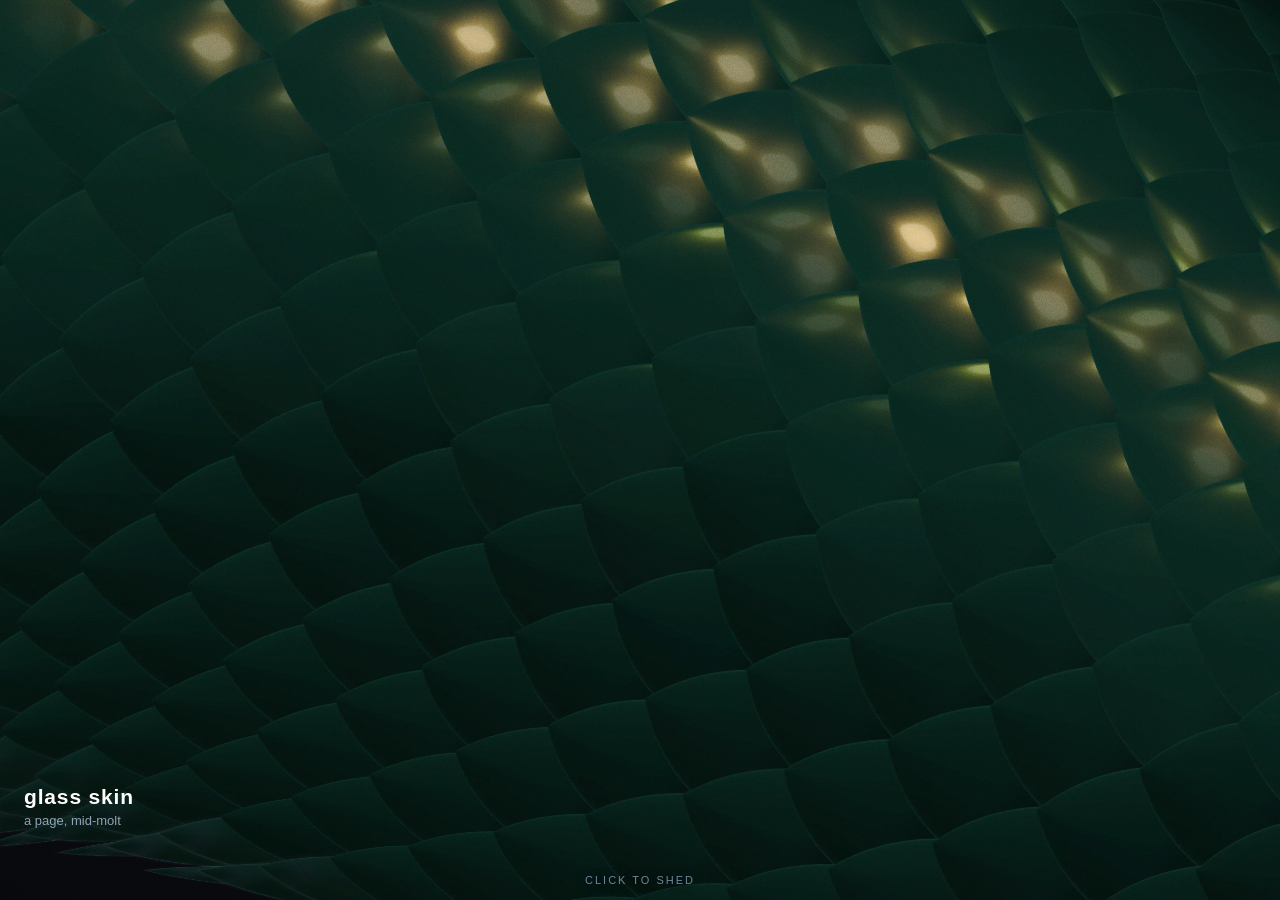
<file: index.html>
<!DOCTYPE html>
<html lang="en">
<head>
  <meta charset="utf-8">
  <meta name="viewport" content="width=device-width, initial-scale=1">
  <title>Glass skin — a page that sheds</title>
  <meta name="description" content="A landing-page transition: the page wears a skin of glass scales until you touch it, then sheds it.">
  <meta property="og:type" content="website">
  <meta property="og:title" content="Glass skin — a page that sheds">
  <meta property="og:description" content="Touch it and the page sheds its glass scales. Canvas 2D, no libraries, scales rendered in Blender.">
  <meta property="og:url" content="https://reine0017.github.io/glass-skin/">
  <meta property="og:image" content="https://reine0017.github.io/glass-skin/og.jpg">
  <meta name="twitter:card" content="summary_large_image">
  <meta name="twitter:image" content="https://reine0017.github.io/glass-skin/og.jpg">
  <link rel="stylesheet" href="styles.css">
  <noscript><style>.sp-stage{display:none}body.sp-locked{overflow:auto}</style></noscript>
</head>
<body class="sp-locked">
  <div class="sp-stage" id="sp-stage" aria-hidden="true">
    <canvas id="sp-main"></canvas>
    <canvas id="sp-grain"></canvas>
    <div class="sp-vignette"></div>
    <div class="sp-mark">
      <h1>glass skin</h1>
      <p>a page, mid-molt</p>
    </div>
    <div class="sp-hint">click to shed</div>
  </div>
  <main class="demo">
    <p class="eyebrow">Underneath</p>
    <h1>Fresh skin.</h1>
    <p class="lede">This page wore a skin of glass scales until you touched it. The body tightened, cracks ran along the seams, and the plates tore free and fell rocking through a single light.</p>
    <div class="actions">
      <button type="button" class="btn btn-primary" id="again">Shed again</button>
      <a class="btn" href="v1/">Compare the July version</a>
    </div>
    <footer class="demo-foot">
      <span>v2 · November</span>
      <span>Canvas 2D · no libraries</span>
    </footer>
  </main>
  <script>document.getElementById('again').addEventListener('click', function () { location.reload(); });</script>
  <script src="main.js"></script>
</body>
</html>
</file>
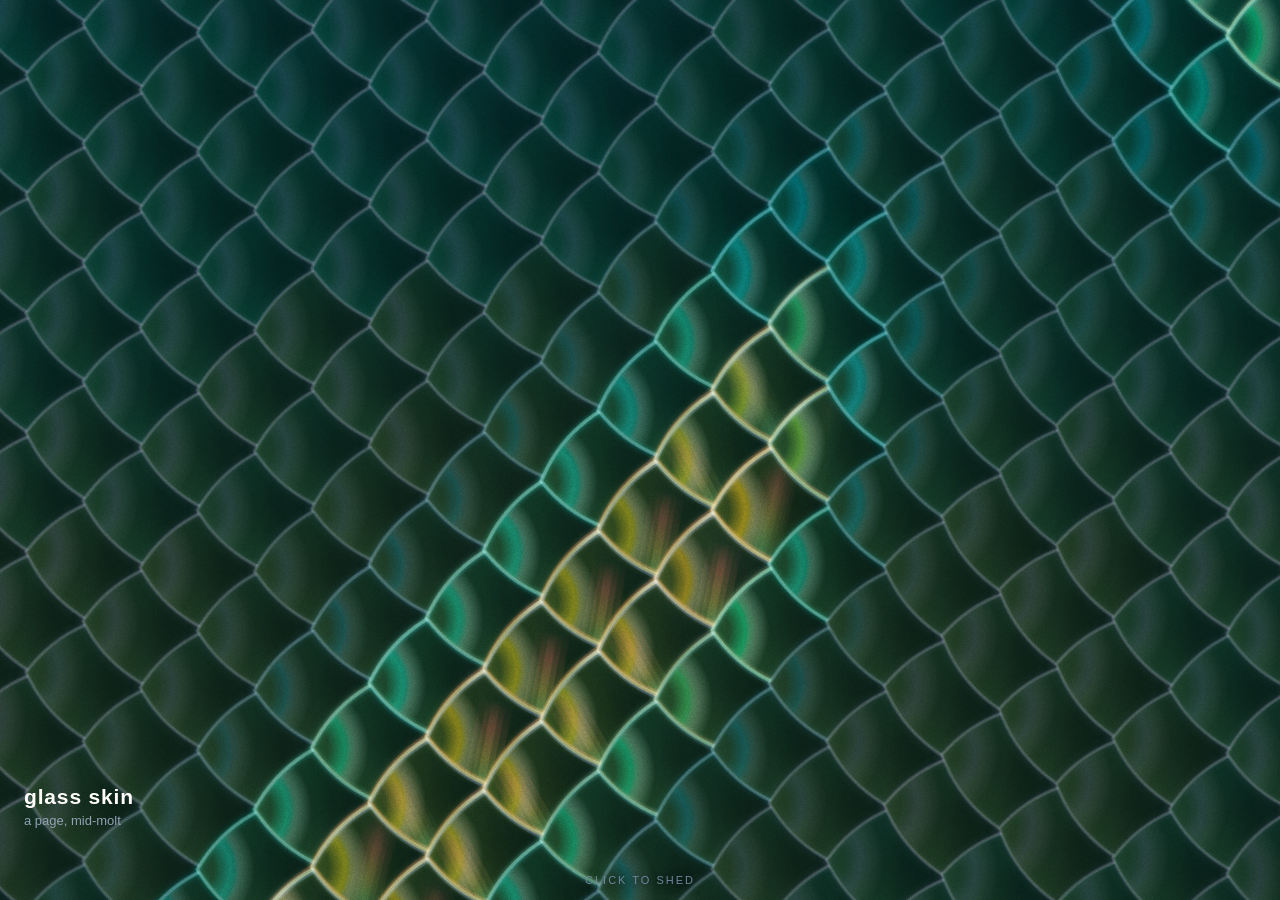
<file: v1/index.html>
<!DOCTYPE html>
<html lang="en">
<head>
  <meta charset="utf-8">
  <meta name="viewport" content="width=device-width, initial-scale=1">
  <title>Glass skin (v1, July) — a page that sheds</title>
  <meta name="description" content="The July version of the glass-skin landing-page transition, kept for comparison.">
  <meta property="og:type" content="website">
  <meta property="og:title" content="Glass skin (v1, July)">
  <meta property="og:description" content="The July version of a page that sheds its glass scales, kept for comparison with v2.">
  <meta property="og:url" content="https://reine0017.github.io/glass-skin/v1/">
  <meta property="og:image" content="https://reine0017.github.io/glass-skin/og.jpg">
  <meta name="twitter:card" content="summary_large_image">
  <meta name="twitter:image" content="https://reine0017.github.io/glass-skin/og.jpg">
  <link rel="stylesheet" href="styles.css">
  <noscript><style>.sp-stage{display:none}body.sp-locked{overflow:auto}</style></noscript>
</head>
<body class="sp-locked">
  <div class="sp-stage" id="sp-stage" aria-hidden="true">
    <canvas id="sp-main"></canvas>
    <canvas id="sp-grain"></canvas>
    <div class="sp-vignette"></div>
    <div class="sp-mark">
      <h1>glass skin</h1>
      <p>a page, mid-molt</p>
    </div>
    <div class="sp-hint">click to shed</div>
  </div>
  <main class="demo">
    <p class="eyebrow">Underneath · v1</p>
    <h1>Fresh skin.</h1>
    <p class="lede">This page wore a skin of glass scales until you touched it. This is the July version, kept so you can compare it with the November rebuild.</p>
    <div class="actions">
      <button type="button" class="btn btn-primary" id="again">Shed again</button>
      <a class="btn" href="../">See the November version</a>
    </div>
    <footer class="demo-foot">
      <span>v1 · July</span>
      <span>Canvas 2D · no libraries</span>
    </footer>
  </main>
  <script>document.getElementById('again').addEventListener('click', function () { location.reload(); });</script>
  <script src="main.js"></script>
</body>
</html>
</file>
<file: styles.css>
/* scales-landing — glass skin demo.
   The stage is a fixed skin over the real page; canvas colours live in main.js. */

* { box-sizing: border-box; }

body {
  margin: 0;
  background: #050608;
  color: #fffdf9;
  font-family: -apple-system, BlinkMacSystemFont, "Segoe UI", Roboto, Helvetica, Arial, sans-serif;
}
body.sp-locked { overflow: hidden; }

/* -- the skin --------------------------------------------------------- */
.sp-stage {
  position: fixed;
  inset: 0;
  z-index: 10;
  background: #07090d;
  cursor: pointer;
}
.sp-stage canvas {
  position: absolute;
  inset: 0;
  width: 100%;
  height: 100%;
  display: block;
}

/* film grain: reads only where there is luminance (blooms, halos) */
#sp-grain { mix-blend-mode: overlay; opacity: 0.16; pointer-events: none; transition: opacity 1.2s; }

.sp-vignette {
  position: absolute; inset: 0; pointer-events: none;
  transition: opacity 1.2s;
  background: radial-gradient(120% 140% at 50% 38%, transparent 54%, rgba(2, 4, 9, 0.5) 100%);
}
.sp-mark {
  position: absolute; left: 24px; bottom: 72px; pointer-events: none;
  color: #fffdf9; transition: opacity 0.3s;
}
.sp-mark h1 { margin: 0; font-size: 21px; font-weight: 600; letter-spacing: 0.04em; }
.sp-mark p { margin: 4px 0 0; font-size: 13px; color: #8fa3b4; }
.sp-hint {
  position: absolute; bottom: 14px; left: 0; right: 0; text-align: center;
  color: #6f879c; font-size: 11px; letter-spacing: 2px; text-transform: uppercase;
  pointer-events: none; transition: opacity 0.3s;
  text-shadow: 0 1px 10px rgba(2, 4, 9, 0.9);
}

/* shedding: petals fall over a live page beneath */
.sp-stage.sp-shedding { pointer-events: none; background: transparent; cursor: default; }
.sp-shedding #sp-grain, .sp-shedding .sp-vignette { opacity: 0; }
.sp-shedding .sp-mark, .sp-shedding .sp-hint { opacity: 0; }
.sp-stage.sp-gone { display: none; }

/* -- the revealed page: a neutral demo, quiet so the shed owns the stage -- */
html { -webkit-font-smoothing: antialiased; -moz-osx-font-smoothing: grayscale; }
.demo {
  min-height: 100vh; min-height: 100svh;
  max-width: 620px; margin: 0 auto; padding: 96px 24px 40px;
  display: flex; flex-direction: column; justify-content: center;
}
.demo .eyebrow {
  margin: 0; font-size: 11px; letter-spacing: 0.18em; text-transform: uppercase; color: #6f879c;
}
.demo h1 {
  margin: 14px 0 0; font-size: clamp(40px, 7vw, 64px); line-height: 1.02;
  font-weight: 600; letter-spacing: -0.02em; text-wrap: balance;
}
.demo .lede {
  margin: 18px 0 0; font-size: 16px; line-height: 1.6; color: #a6b6c4; max-width: 52ch; text-wrap: pretty;
}
.actions { display: flex; flex-wrap: wrap; gap: 10px; margin-top: 32px; }
.btn {
  appearance: none; border: 0; cursor: pointer; font: inherit; font-size: 14px; font-weight: 500;
  display: inline-flex; align-items: center; min-height: 44px; padding: 0 18px; border-radius: 10px;
  color: #fffdf9; text-decoration: none; background: rgba(255, 255, 255, 0.04);
  box-shadow: inset 0 0 0 1px rgba(255, 255, 255, 0.08), 0 1px 2px rgba(0, 0, 0, 0.4);
  transition-property: background-color, box-shadow, scale; transition-duration: 0.18s;
  transition-timing-function: cubic-bezier(0.2, 0, 0, 1);
}
.btn:hover { background: rgba(255, 255, 255, 0.07); }
.btn:active { scale: 0.96; }
.btn:focus-visible { outline: 2px solid rgba(140, 220, 230, 0.6); outline-offset: 2px; }
.btn-primary {
  color: #061012; background: linear-gradient(160deg, #e7d58a, #9fd3c2 55%, #8fb8e8);
  box-shadow: 0 1px 2px rgba(0, 0, 0, 0.5), 0 6px 20px -8px rgba(159, 211, 194, 0.5);
}
.btn-primary:hover { background: linear-gradient(160deg, #efdf9c, #afdccc 55%, #a0c4ee); }
.demo-foot {
  margin-top: auto; padding-top: 64px; display: flex; justify-content: space-between; gap: 16px;
  font-size: 12.5px; color: #6f879c; font-variant-numeric: tabular-nums;
}

/* -- reduced motion: no molt, quiet fade ------------------------------- */
@media (prefers-reduced-motion: reduce) {
  .sp-stage { display: none; }
  body.sp-locked { overflow: auto; }
  .demo { animation: molt-fade 0.4s ease-out; }
}
@keyframes molt-fade { from { opacity: 0; } to { opacity: 1; } }
</file>
<file: v1/styles.css>
/* scales-landing — glass skin demo.
   The stage is a fixed skin over the real page; canvas colours live in main.js. */

* { box-sizing: border-box; }

body {
  margin: 0;
  background: #050608;
  color: #fffdf9;
  font-family: -apple-system, BlinkMacSystemFont, "Segoe UI", Roboto, Helvetica, Arial, sans-serif;
}
body.sp-locked { overflow: hidden; }

/* -- the skin --------------------------------------------------------- */
.sp-stage {
  position: fixed;
  inset: 0;
  z-index: 10;
  background: #07090d;
  cursor: pointer;
}
.sp-stage canvas {
  position: absolute;
  inset: 0;
  width: 100%;
  height: 100%;
  display: block;
}

/* film grain: reads only where there is luminance (blooms, halos) */
#sp-grain { mix-blend-mode: overlay; opacity: 0.16; pointer-events: none; transition: opacity 1.2s; }

.sp-vignette {
  position: absolute; inset: 0; pointer-events: none;
  transition: opacity 1.2s;
  background: radial-gradient(120% 140% at 50% 38%, transparent 54%, rgba(2, 4, 9, 0.5) 100%);
}
.sp-mark {
  position: absolute; left: 24px; bottom: 72px; pointer-events: none;
  color: #fffdf9; transition: opacity 0.3s;
}
.sp-mark h1 { margin: 0; font-size: 21px; font-weight: 600; letter-spacing: 0.04em; }
.sp-mark p { margin: 4px 0 0; font-size: 13px; color: #8fa3b4; }
.sp-hint {
  position: absolute; bottom: 14px; left: 0; right: 0; text-align: center;
  color: #6f879c; font-size: 11px; letter-spacing: 2px; text-transform: uppercase;
  pointer-events: none; transition: opacity 0.3s;
  text-shadow: 0 1px 10px rgba(2, 4, 9, 0.9);
}

/* shedding: petals fall over a live page beneath */
.sp-stage.sp-shedding { pointer-events: none; background: transparent; cursor: default; }
.sp-shedding #sp-grain, .sp-shedding .sp-vignette { opacity: 0; }
.sp-shedding .sp-mark, .sp-shedding .sp-hint { opacity: 0; }
.sp-stage.sp-gone { display: none; }

/* -- the revealed page: a neutral demo, quiet so the shed owns the stage -- */
html { -webkit-font-smoothing: antialiased; -moz-osx-font-smoothing: grayscale; }
.demo {
  min-height: 100vh; min-height: 100svh;
  max-width: 620px; margin: 0 auto; padding: 96px 24px 40px;
  display: flex; flex-direction: column; justify-content: center;
}
.demo .eyebrow {
  margin: 0; font-size: 11px; letter-spacing: 0.18em; text-transform: uppercase; color: #6f879c;
}
.demo h1 {
  margin: 14px 0 0; font-size: clamp(40px, 7vw, 64px); line-height: 1.02;
  font-weight: 600; letter-spacing: -0.02em; text-wrap: balance;
}
.demo .lede {
  margin: 18px 0 0; font-size: 16px; line-height: 1.6; color: #a6b6c4; max-width: 52ch; text-wrap: pretty;
}
.actions { display: flex; flex-wrap: wrap; gap: 10px; margin-top: 32px; }
.btn {
  appearance: none; border: 0; cursor: pointer; font: inherit; font-size: 14px; font-weight: 500;
  display: inline-flex; align-items: center; min-height: 44px; padding: 0 18px; border-radius: 10px;
  color: #fffdf9; text-decoration: none; background: rgba(255, 255, 255, 0.04);
  box-shadow: inset 0 0 0 1px rgba(255, 255, 255, 0.08), 0 1px 2px rgba(0, 0, 0, 0.4);
  transition-property: background-color, box-shadow, scale; transition-duration: 0.18s;
  transition-timing-function: cubic-bezier(0.2, 0, 0, 1);
}
.btn:hover { background: rgba(255, 255, 255, 0.07); }
.btn:active { scale: 0.96; }
.btn:focus-visible { outline: 2px solid rgba(140, 220, 230, 0.6); outline-offset: 2px; }
.btn-primary {
  color: #061012; background: linear-gradient(160deg, #e7d58a, #9fd3c2 55%, #8fb8e8);
  box-shadow: 0 1px 2px rgba(0, 0, 0, 0.5), 0 6px 20px -8px rgba(159, 211, 194, 0.5);
}
.btn-primary:hover { background: linear-gradient(160deg, #efdf9c, #afdccc 55%, #a0c4ee); }
.demo-foot {
  margin-top: auto; padding-top: 64px; display: flex; justify-content: space-between; gap: 16px;
  font-size: 12.5px; color: #6f879c; font-variant-numeric: tabular-nums;
}

/* -- reduced motion: no molt, quiet fade ------------------------------- */
@media (prefers-reduced-motion: reduce) {
  .sp-stage { display: none; }
  body.sp-locked { overflow: auto; }
  .demo { animation: molt-fade 0.4s ease-out; }
}
@keyframes molt-fade { from { opacity: 0; } to { opacity: 1; } }
</file>
